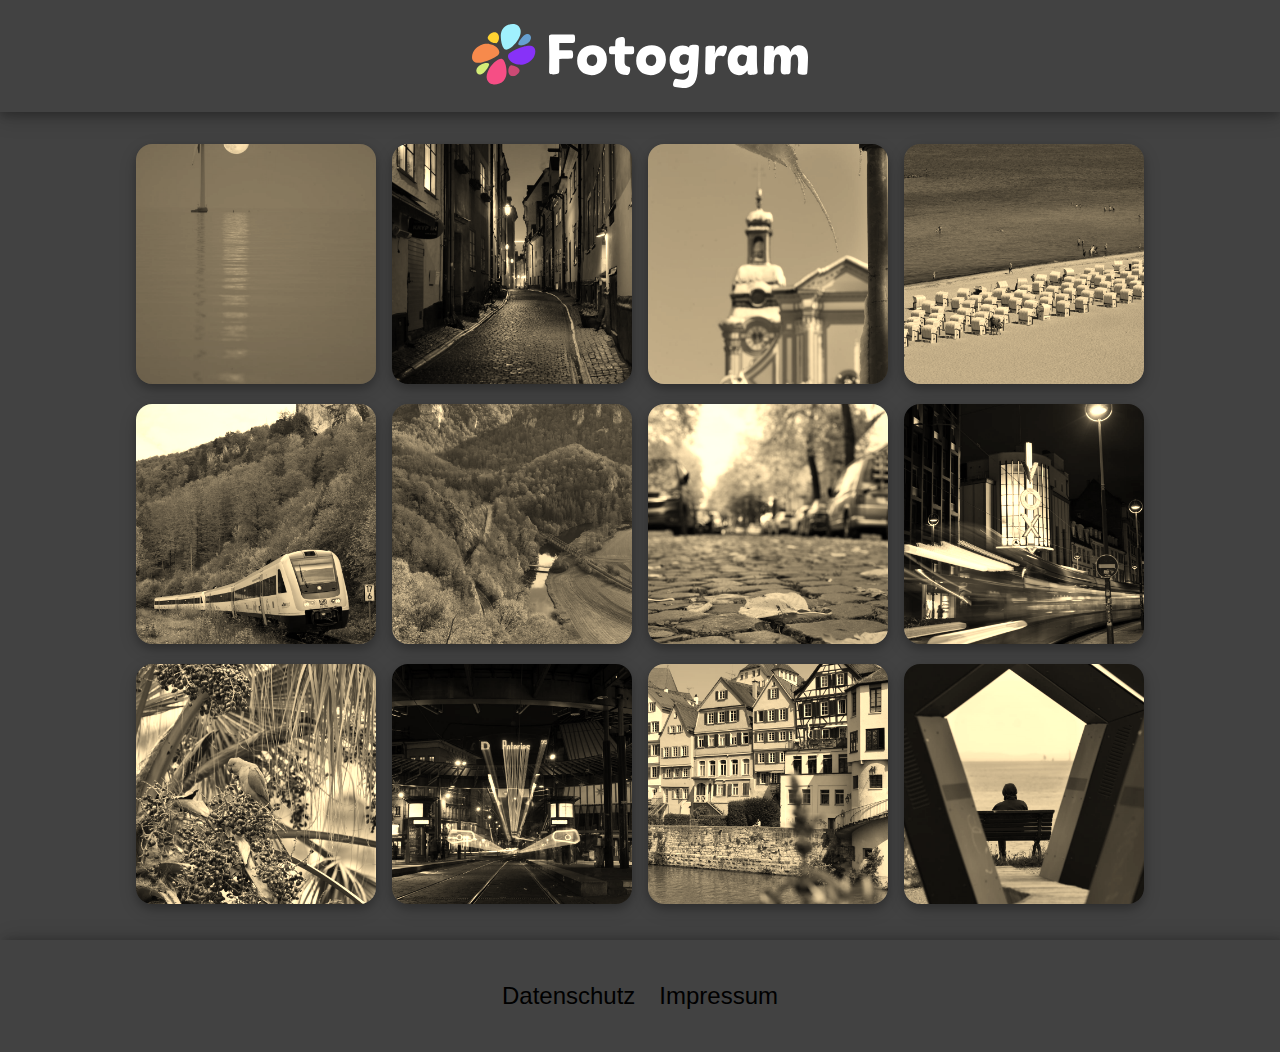
<file: index.html>
<!DOCTYPE html>
<html lang="en">

<head>
    <meta charset="UTF-8">
    <meta name="viewport" content="width=device-width, initial-scale=1.0">
    <link rel="icon" type="image/x-icon" href="./assets/img/logo/favicon.png">
    <title>Fotogram</title>
    <link rel="stylesheet" href="./style.css">
    <script src="./loadpictures.js"></script>

</head>

<body onload="loadPictures()" id="body">
    <header>
        <img src="./assets/img/logo/Fotogram_Logo.svg" class="d_none_400px">
        <img src="./assets/img/logo/favicon.svg" class="max-width-400px">
    </header>
    
    <main id="main_content">
        <div id="pictures">
            
        </div>
        
    </main>
    <div class="overlay d_none" id="overlay" onclick="toggleOverlay()">
       
        </div>
    <footer>
        <a href="./datenschutz.html">Datenschutz</a>
        <a href="./impressum.html">Impressum</a>
    </footer>
    
</body>
</html>
</file>
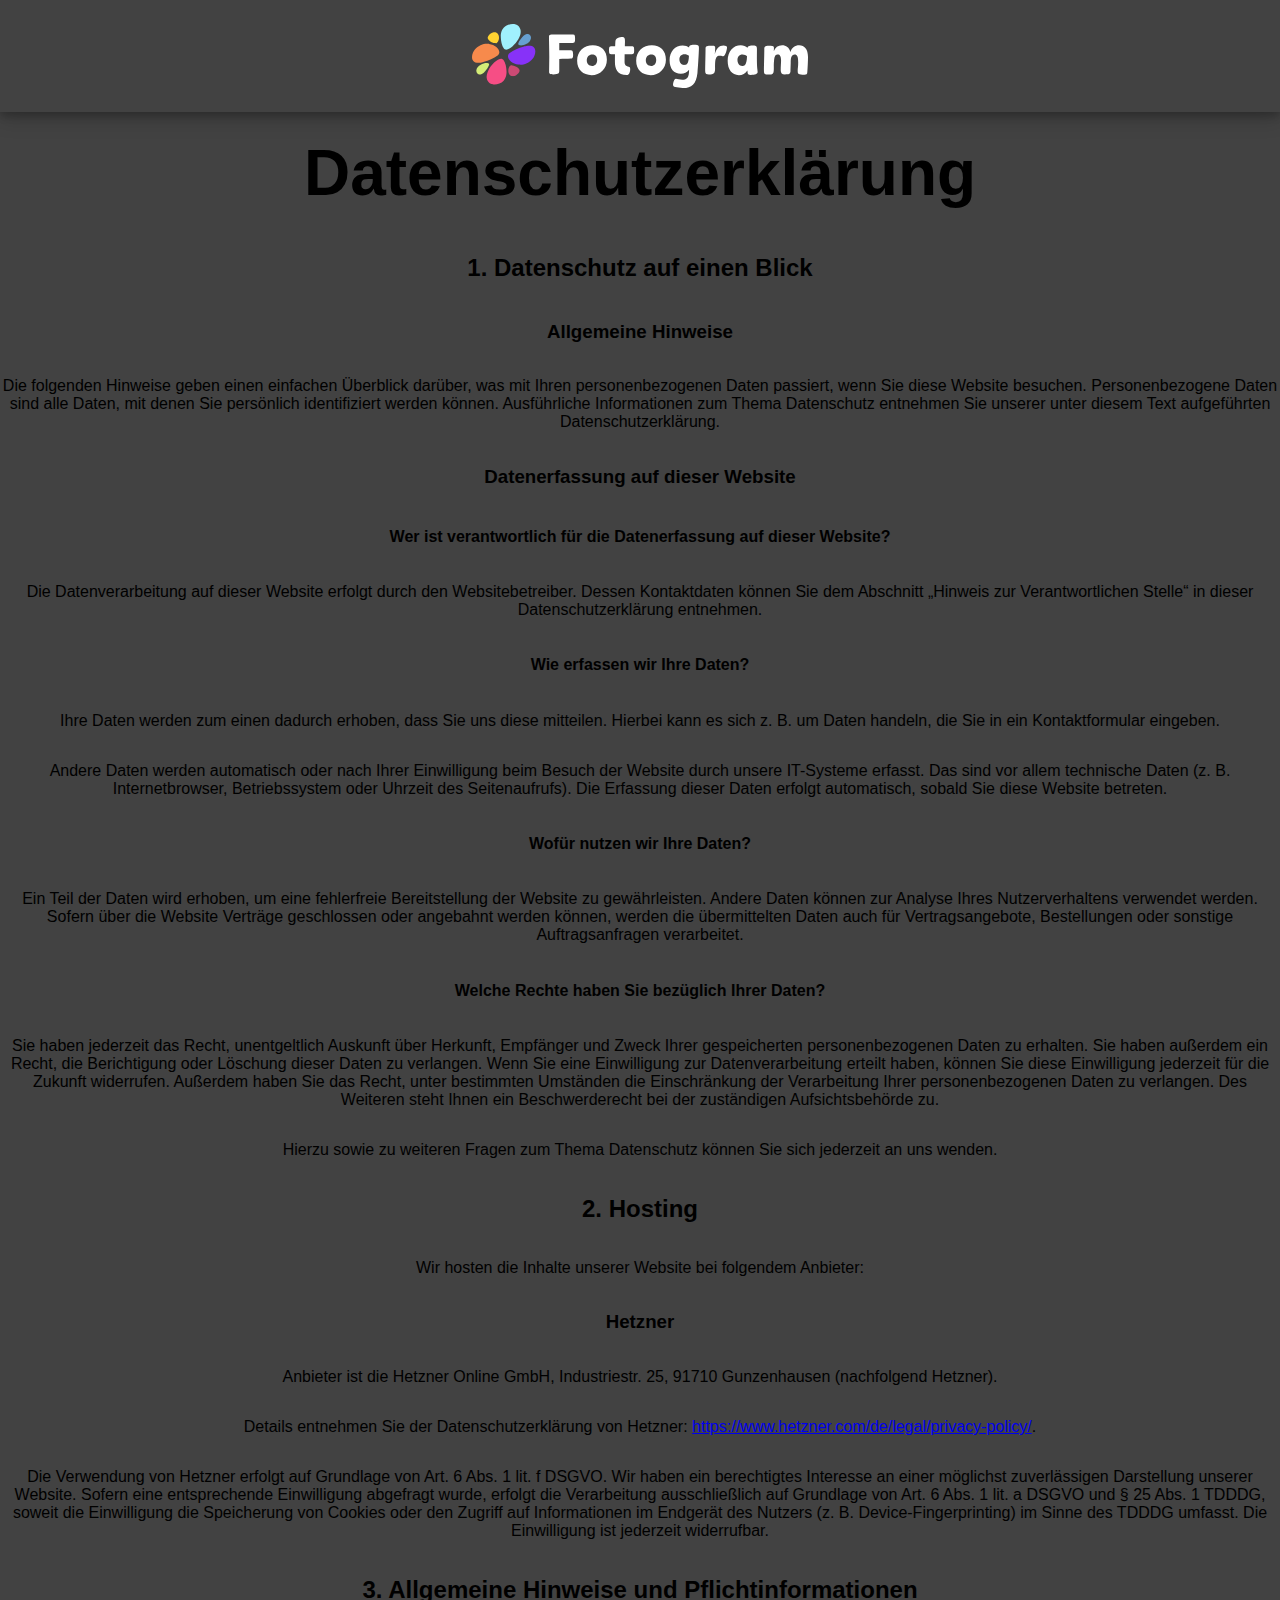
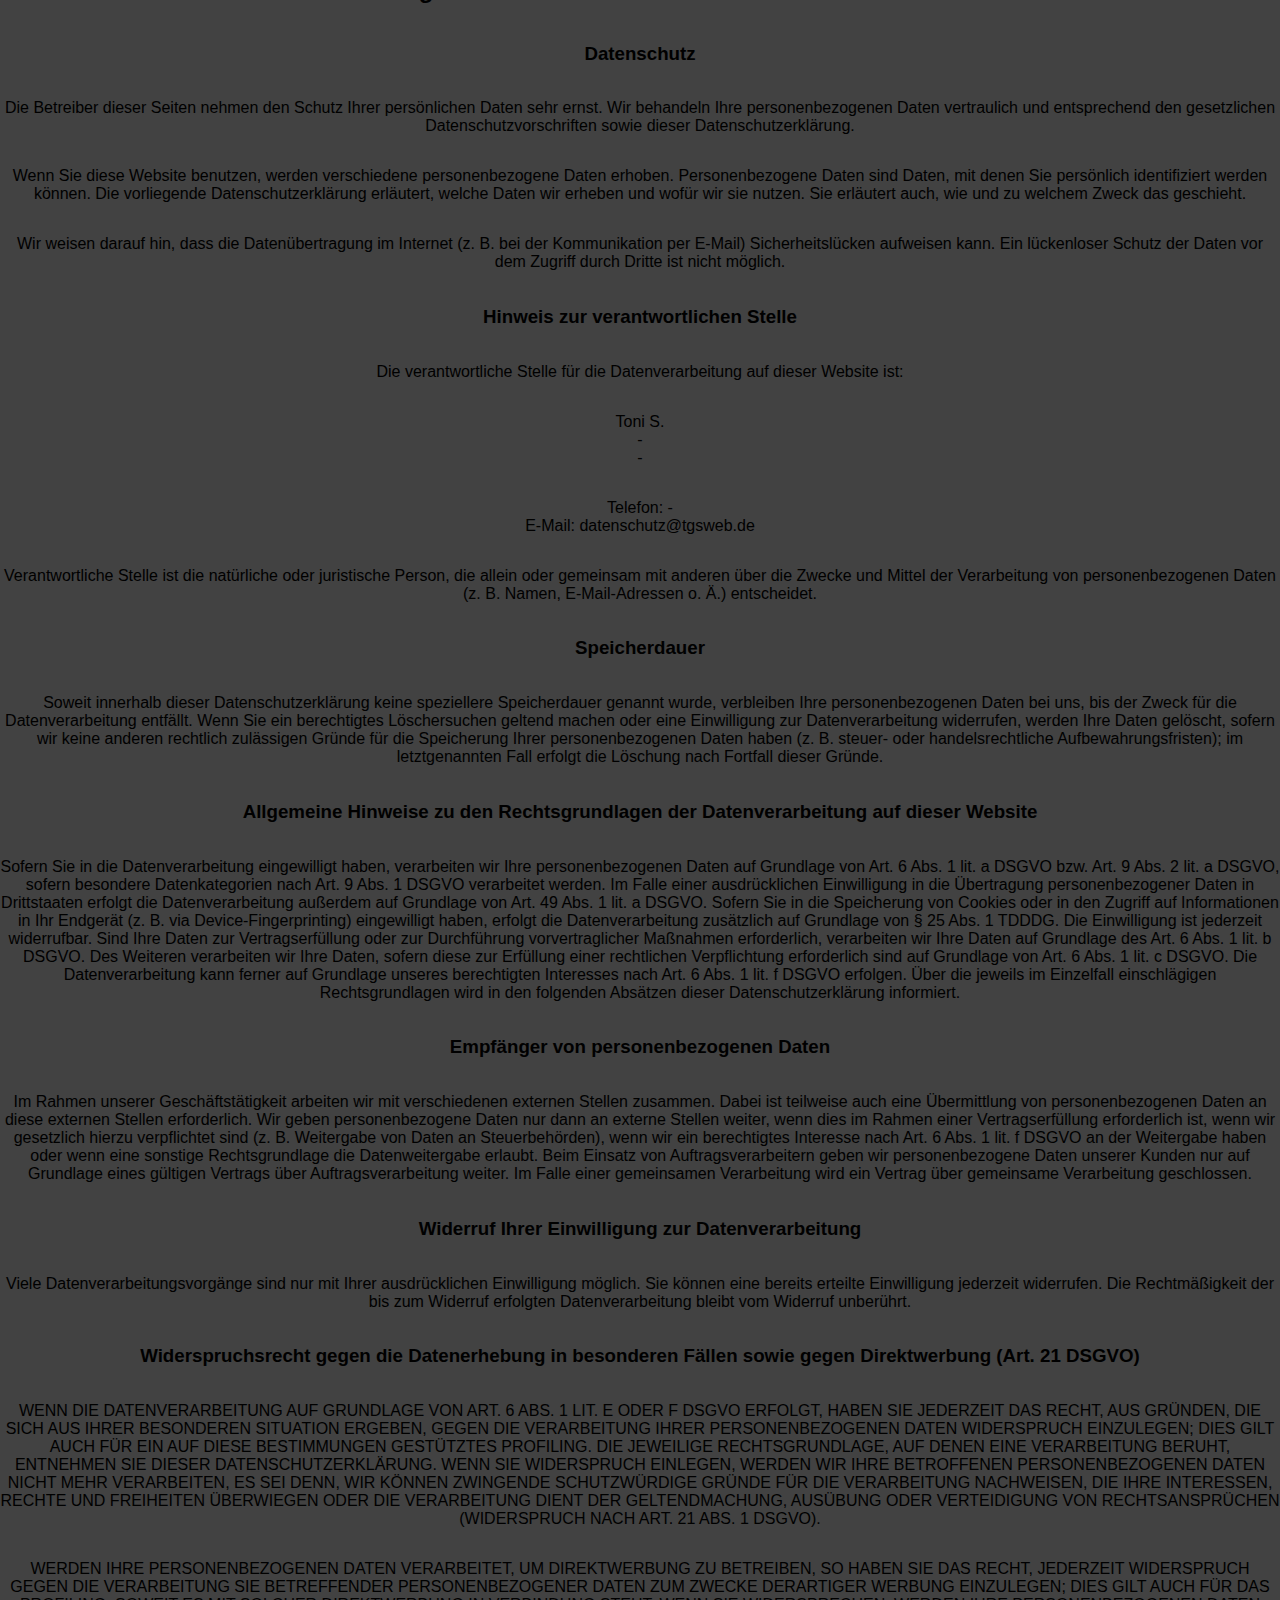
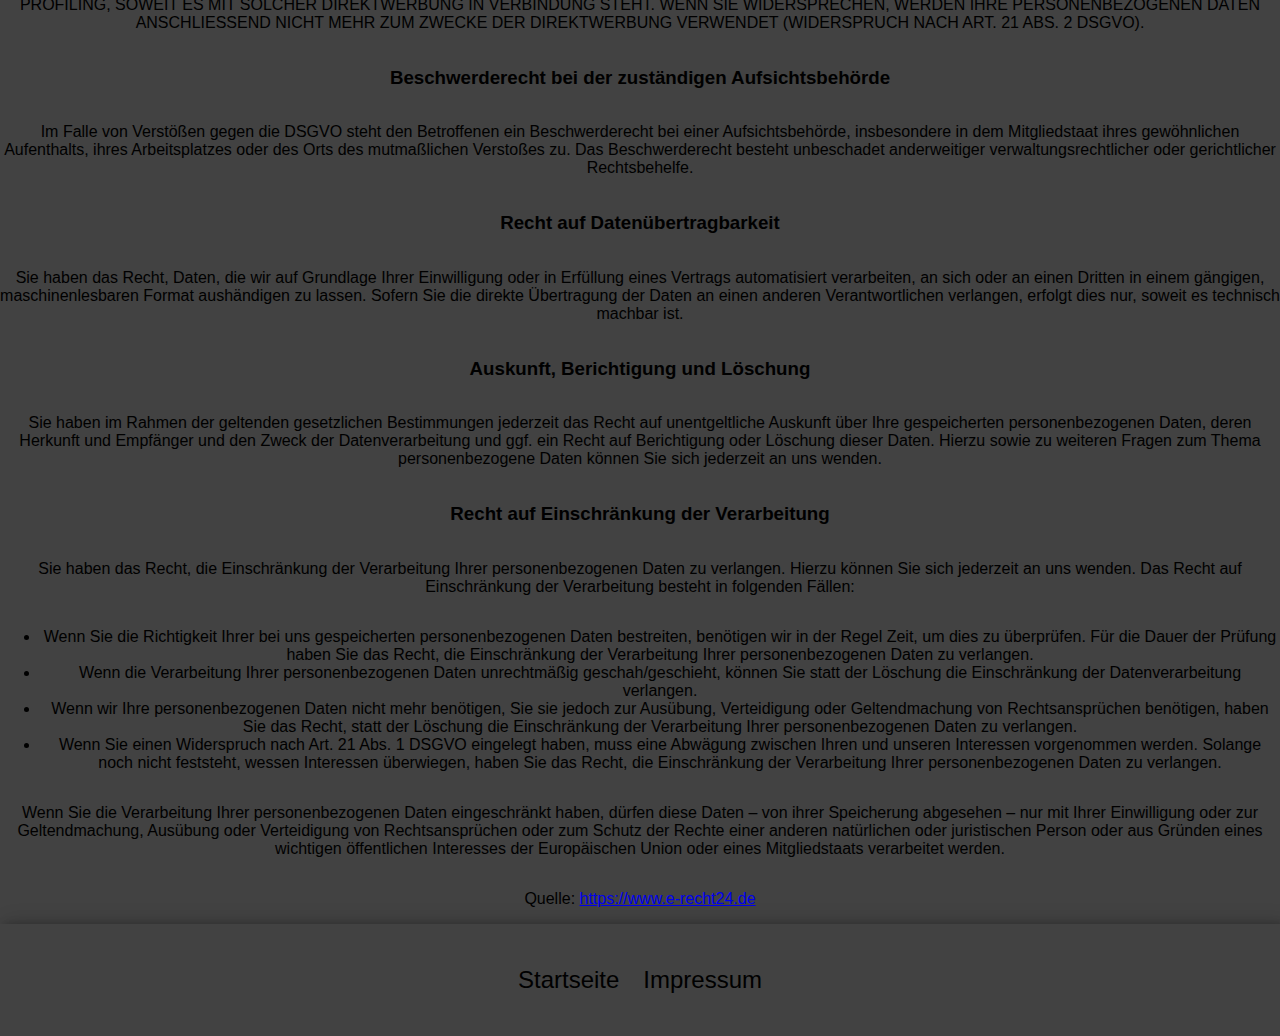
<file: datenschutz.html>
<!DOCTYPE html>
<html lang="en">
<head>
    <meta charset="UTF-8">
    <meta name="viewport" content="width=device-width, initial-scale=1.0">
    <link rel="icon" type="image/x-icon" href="./assets/img/logo/favicon.png">
    <link rel="stylesheet" href="./style.css">
    <title>Datenschutz</title>
</head>
<body>
    <header>
        <img src="./assets/img/logo/Fotogram_Logo.svg" class="d_none_400px">
        <img src="./assets/img/logo/favicon.svg" class="max-width-400px">
    </header>

    <h1>Datenschutz&shy;erkl&auml;rung</h1>
<h2>1. Datenschutz auf einen Blick</h2>
<h3>Allgemeine Hinweise</h3> <p>Die folgenden Hinweise geben einen einfachen &Uuml;berblick dar&uuml;ber, was mit Ihren personenbezogenen Daten passiert, wenn Sie diese Website besuchen. Personenbezogene Daten sind alle Daten, mit denen Sie pers&ouml;nlich identifiziert werden k&ouml;nnen. Ausf&uuml;hrliche Informationen zum Thema Datenschutz entnehmen Sie unserer unter diesem Text aufgef&uuml;hrten Datenschutzerkl&auml;rung.</p>
<h3>Datenerfassung auf dieser Website</h3> <h4>Wer ist verantwortlich f&uuml;r die Datenerfassung auf dieser Website?</h4> <p>Die Datenverarbeitung auf dieser Website erfolgt durch den Websitebetreiber. Dessen Kontaktdaten k&ouml;nnen Sie dem Abschnitt &bdquo;Hinweis zur Verantwortlichen Stelle&ldquo; in dieser Datenschutzerkl&auml;rung entnehmen.</p> <h4>Wie erfassen wir Ihre Daten?</h4> <p>Ihre Daten werden zum einen dadurch erhoben, dass Sie uns diese mitteilen. Hierbei kann es sich z.&nbsp;B. um Daten handeln, die Sie in ein Kontaktformular eingeben.</p> <p>Andere Daten werden automatisch oder nach Ihrer Einwilligung beim Besuch der Website durch unsere IT-Systeme erfasst. Das sind vor allem technische Daten (z.&nbsp;B. Internetbrowser, Betriebssystem oder Uhrzeit des Seitenaufrufs). Die Erfassung dieser Daten erfolgt automatisch, sobald Sie diese Website betreten.</p> <h4>Wof&uuml;r nutzen wir Ihre Daten?</h4> <p>Ein Teil der Daten wird erhoben, um eine fehlerfreie Bereitstellung der Website zu gew&auml;hrleisten. Andere Daten k&ouml;nnen zur Analyse Ihres Nutzerverhaltens verwendet werden. Sofern &uuml;ber die Website Vertr&auml;ge geschlossen oder angebahnt werden k&ouml;nnen, werden die &uuml;bermittelten Daten auch f&uuml;r Vertragsangebote, Bestellungen oder sonstige Auftragsanfragen verarbeitet.</p> <h4>Welche Rechte haben Sie bez&uuml;glich Ihrer Daten?</h4> <p>Sie haben jederzeit das Recht, unentgeltlich Auskunft &uuml;ber Herkunft, Empf&auml;nger und Zweck Ihrer gespeicherten personenbezogenen Daten zu erhalten. Sie haben au&szlig;erdem ein Recht, die Berichtigung oder L&ouml;schung dieser Daten zu verlangen. Wenn Sie eine Einwilligung zur Datenverarbeitung erteilt haben, k&ouml;nnen Sie diese Einwilligung jederzeit f&uuml;r die Zukunft widerrufen. Au&szlig;erdem haben Sie das Recht, unter bestimmten Umst&auml;nden die Einschr&auml;nkung der Verarbeitung Ihrer personenbezogenen Daten zu verlangen. Des Weiteren steht Ihnen ein Beschwerderecht bei der zust&auml;ndigen Aufsichtsbeh&ouml;rde zu.</p> <p>Hierzu sowie zu weiteren Fragen zum Thema Datenschutz k&ouml;nnen Sie sich jederzeit an uns wenden.</p>
<h2>2. Hosting</h2>
<p>Wir hosten die Inhalte unserer Website bei folgendem Anbieter:</p>
<h3>Hetzner</h3> <p>Anbieter ist die Hetzner Online GmbH, Industriestr. 25, 91710 Gunzenhausen (nachfolgend Hetzner).</p> <p>Details entnehmen Sie der Datenschutzerkl&auml;rung von Hetzner: <a href="https://www.hetzner.com/de/legal/privacy-policy/" target="_blank" rel="noopener noreferrer">https://www.hetzner.com/de/legal/privacy-policy/</a>.</p> <p>Die Verwendung von Hetzner erfolgt auf Grundlage von Art. 6 Abs. 1 lit. f DSGVO. Wir haben ein berechtigtes Interesse an einer m&ouml;glichst zuverl&auml;ssigen Darstellung unserer Website. Sofern eine entsprechende Einwilligung abgefragt wurde, erfolgt die Verarbeitung ausschlie&szlig;lich auf Grundlage von Art. 6 Abs. 1 lit. a DSGVO und &sect; 25 Abs. 1 TDDDG, soweit die Einwilligung die Speicherung von Cookies oder den Zugriff auf Informationen im Endger&auml;t des Nutzers (z.&nbsp;B. Device-Fingerprinting) im Sinne des TDDDG umfasst. Die Einwilligung ist jederzeit widerrufbar.</p>

<h2>3. Allgemeine Hinweise und Pflicht&shy;informationen</h2>
<h3>Datenschutz</h3> <p>Die Betreiber dieser Seiten nehmen den Schutz Ihrer pers&ouml;nlichen Daten sehr ernst. Wir behandeln Ihre personenbezogenen Daten vertraulich und entsprechend den gesetzlichen Datenschutzvorschriften sowie dieser Datenschutzerkl&auml;rung.</p> <p>Wenn Sie diese Website benutzen, werden verschiedene personenbezogene Daten erhoben. Personenbezogene Daten sind Daten, mit denen Sie pers&ouml;nlich identifiziert werden k&ouml;nnen. Die vorliegende Datenschutzerkl&auml;rung erl&auml;utert, welche Daten wir erheben und wof&uuml;r wir sie nutzen. Sie erl&auml;utert auch, wie und zu welchem Zweck das geschieht.</p> <p>Wir weisen darauf hin, dass die Daten&uuml;bertragung im Internet (z.&nbsp;B. bei der Kommunikation per E-Mail) Sicherheitsl&uuml;cken aufweisen kann. Ein l&uuml;ckenloser Schutz der Daten vor dem Zugriff durch Dritte ist nicht m&ouml;glich.</p>
<h3>Hinweis zur verantwortlichen Stelle</h3> <p>Die verantwortliche Stelle f&uuml;r die Datenverarbeitung auf dieser Website ist:</p> <p>Toni S.<br />
-<br />
-</p>

<p>Telefon: -<br />
E-Mail: datenschutz@tgsweb.de</p>
 <p>Verantwortliche Stelle ist die nat&uuml;rliche oder juristische Person, die allein oder gemeinsam mit anderen &uuml;ber die Zwecke und Mittel der Verarbeitung von personenbezogenen Daten (z.&nbsp;B. Namen, E-Mail-Adressen o. &Auml;.) entscheidet.</p>

<h3>Speicherdauer</h3> <p>Soweit innerhalb dieser Datenschutzerkl&auml;rung keine speziellere Speicherdauer genannt wurde, verbleiben Ihre personenbezogenen Daten bei uns, bis der Zweck f&uuml;r die Datenverarbeitung entf&auml;llt. Wenn Sie ein berechtigtes L&ouml;schersuchen geltend machen oder eine Einwilligung zur Datenverarbeitung widerrufen, werden Ihre Daten gel&ouml;scht, sofern wir keine anderen rechtlich zul&auml;ssigen Gr&uuml;nde f&uuml;r die Speicherung Ihrer personenbezogenen Daten haben (z.&nbsp;B. steuer- oder handelsrechtliche Aufbewahrungsfristen); im letztgenannten Fall erfolgt die L&ouml;schung nach Fortfall dieser Gr&uuml;nde.</p>
<h3>Allgemeine Hinweise zu den Rechtsgrundlagen der Datenverarbeitung auf dieser Website</h3> <p>Sofern Sie in die Datenverarbeitung eingewilligt haben, verarbeiten wir Ihre personenbezogenen Daten auf Grundlage von Art. 6 Abs. 1 lit. a DSGVO bzw. Art. 9 Abs. 2 lit. a DSGVO, sofern besondere Datenkategorien nach Art. 9 Abs. 1 DSGVO verarbeitet werden. Im Falle einer ausdr&uuml;cklichen Einwilligung in die &Uuml;bertragung personenbezogener Daten in Drittstaaten erfolgt die Datenverarbeitung au&szlig;erdem auf Grundlage von Art. 49 Abs. 1 lit. a DSGVO. Sofern Sie in die Speicherung von Cookies oder in den Zugriff auf Informationen in Ihr Endger&auml;t (z.&nbsp;B. via Device-Fingerprinting) eingewilligt haben, erfolgt die Datenverarbeitung zus&auml;tzlich auf Grundlage von &sect; 25 Abs. 1 TDDDG. Die Einwilligung ist jederzeit widerrufbar. Sind Ihre Daten zur Vertragserf&uuml;llung oder zur Durchf&uuml;hrung vorvertraglicher Ma&szlig;nahmen erforderlich, verarbeiten wir Ihre Daten auf Grundlage des Art. 6 Abs. 1 lit. b DSGVO. Des Weiteren verarbeiten wir Ihre Daten, sofern diese zur Erf&uuml;llung einer rechtlichen Verpflichtung erforderlich sind auf Grundlage von Art. 6 Abs. 1 lit. c DSGVO. Die Datenverarbeitung kann ferner auf Grundlage unseres berechtigten Interesses nach Art. 6 Abs. 1 lit. f DSGVO erfolgen. &Uuml;ber die jeweils im Einzelfall einschl&auml;gigen Rechtsgrundlagen wird in den folgenden Abs&auml;tzen dieser Datenschutzerkl&auml;rung informiert.</p>
<h3>Empf&auml;nger von personenbezogenen Daten</h3> <p>Im Rahmen unserer Gesch&auml;ftst&auml;tigkeit arbeiten wir mit verschiedenen externen Stellen zusammen. Dabei ist teilweise auch eine &Uuml;bermittlung von personenbezogenen Daten an diese externen Stellen erforderlich. Wir geben personenbezogene Daten nur dann an externe Stellen weiter, wenn dies im Rahmen einer Vertragserf&uuml;llung erforderlich ist, wenn wir gesetzlich hierzu verpflichtet sind (z.&nbsp;B. Weitergabe von Daten an Steuerbeh&ouml;rden), wenn wir ein berechtigtes Interesse nach Art. 6 Abs. 1 lit. f DSGVO an der Weitergabe haben oder wenn eine sonstige Rechtsgrundlage die Datenweitergabe erlaubt. Beim Einsatz von Auftragsverarbeitern geben wir personenbezogene Daten unserer Kunden nur auf Grundlage eines g&uuml;ltigen Vertrags &uuml;ber Auftragsverarbeitung weiter. Im Falle einer gemeinsamen Verarbeitung wird ein Vertrag &uuml;ber gemeinsame Verarbeitung geschlossen.</p>
<h3>Widerruf Ihrer Einwilligung zur Datenverarbeitung</h3> <p>Viele Datenverarbeitungsvorg&auml;nge sind nur mit Ihrer ausdr&uuml;cklichen Einwilligung m&ouml;glich. Sie k&ouml;nnen eine bereits erteilte Einwilligung jederzeit widerrufen. Die Rechtm&auml;&szlig;igkeit der bis zum Widerruf erfolgten Datenverarbeitung bleibt vom Widerruf unber&uuml;hrt.</p>
<h3>Widerspruchsrecht gegen die Datenerhebung in besonderen F&auml;llen sowie gegen Direktwerbung (Art. 21 DSGVO)</h3> <p>WENN DIE DATENVERARBEITUNG AUF GRUNDLAGE VON ART. 6 ABS. 1 LIT. E ODER F DSGVO ERFOLGT, HABEN SIE JEDERZEIT DAS RECHT, AUS GR&Uuml;NDEN, DIE SICH AUS IHRER BESONDEREN SITUATION ERGEBEN, GEGEN DIE VERARBEITUNG IHRER PERSONENBEZOGENEN DATEN WIDERSPRUCH EINZULEGEN; DIES GILT AUCH F&Uuml;R EIN AUF DIESE BESTIMMUNGEN GEST&Uuml;TZTES PROFILING. DIE JEWEILIGE RECHTSGRUNDLAGE, AUF DENEN EINE VERARBEITUNG BERUHT, ENTNEHMEN SIE DIESER DATENSCHUTZERKL&Auml;RUNG. WENN SIE WIDERSPRUCH EINLEGEN, WERDEN WIR IHRE BETROFFENEN PERSONENBEZOGENEN DATEN NICHT MEHR VERARBEITEN, ES SEI DENN, WIR K&Ouml;NNEN ZWINGENDE SCHUTZW&Uuml;RDIGE GR&Uuml;NDE F&Uuml;R DIE VERARBEITUNG NACHWEISEN, DIE IHRE INTERESSEN, RECHTE UND FREIHEITEN &Uuml;BERWIEGEN ODER DIE VERARBEITUNG DIENT DER GELTENDMACHUNG, AUS&Uuml;BUNG ODER VERTEIDIGUNG VON RECHTSANSPR&Uuml;CHEN (WIDERSPRUCH NACH ART. 21 ABS. 1 DSGVO).</p> <p>WERDEN IHRE PERSONENBEZOGENEN DATEN VERARBEITET, UM DIREKTWERBUNG ZU BETREIBEN, SO HABEN SIE DAS RECHT, JEDERZEIT WIDERSPRUCH GEGEN DIE VERARBEITUNG SIE BETREFFENDER PERSONENBEZOGENER DATEN ZUM ZWECKE DERARTIGER WERBUNG EINZULEGEN; DIES GILT AUCH F&Uuml;R DAS PROFILING, SOWEIT ES MIT SOLCHER DIREKTWERBUNG IN VERBINDUNG STEHT. WENN SIE WIDERSPRECHEN, WERDEN IHRE PERSONENBEZOGENEN DATEN ANSCHLIESSEND NICHT MEHR ZUM ZWECKE DER DIREKTWERBUNG VERWENDET (WIDERSPRUCH NACH ART. 21 ABS. 2 DSGVO).</p>
<h3>Beschwerde&shy;recht bei der zust&auml;ndigen Aufsichts&shy;beh&ouml;rde</h3> <p>Im Falle von Verst&ouml;&szlig;en gegen die DSGVO steht den Betroffenen ein Beschwerderecht bei einer Aufsichtsbeh&ouml;rde, insbesondere in dem Mitgliedstaat ihres gew&ouml;hnlichen Aufenthalts, ihres Arbeitsplatzes oder des Orts des mutma&szlig;lichen Versto&szlig;es zu. Das Beschwerderecht besteht unbeschadet anderweitiger verwaltungsrechtlicher oder gerichtlicher Rechtsbehelfe.</p>
<h3>Recht auf Daten&shy;&uuml;bertrag&shy;barkeit</h3> <p>Sie haben das Recht, Daten, die wir auf Grundlage Ihrer Einwilligung oder in Erf&uuml;llung eines Vertrags automatisiert verarbeiten, an sich oder an einen Dritten in einem g&auml;ngigen, maschinenlesbaren Format aush&auml;ndigen zu lassen. Sofern Sie die direkte &Uuml;bertragung der Daten an einen anderen Verantwortlichen verlangen, erfolgt dies nur, soweit es technisch machbar ist.</p>
<h3>Auskunft, Berichtigung und L&ouml;schung</h3> <p>Sie haben im Rahmen der geltenden gesetzlichen Bestimmungen jederzeit das Recht auf unentgeltliche Auskunft &uuml;ber Ihre gespeicherten personenbezogenen Daten, deren Herkunft und Empf&auml;nger und den Zweck der Datenverarbeitung und ggf. ein Recht auf Berichtigung oder L&ouml;schung dieser Daten. Hierzu sowie zu weiteren Fragen zum Thema personenbezogene Daten k&ouml;nnen Sie sich jederzeit an uns wenden.</p>
<h3>Recht auf Einschr&auml;nkung der Verarbeitung</h3> <p>Sie haben das Recht, die Einschr&auml;nkung der Verarbeitung Ihrer personenbezogenen Daten zu verlangen. Hierzu k&ouml;nnen Sie sich jederzeit an uns wenden. Das Recht auf Einschr&auml;nkung der Verarbeitung besteht in folgenden F&auml;llen:</p> <ul> <li>Wenn Sie die Richtigkeit Ihrer bei uns gespeicherten personenbezogenen Daten bestreiten, ben&ouml;tigen wir in der Regel Zeit, um dies zu &uuml;berpr&uuml;fen. F&uuml;r die Dauer der Pr&uuml;fung haben Sie das Recht, die Einschr&auml;nkung der Verarbeitung Ihrer personenbezogenen Daten zu verlangen.</li> <li>Wenn die Verarbeitung Ihrer personenbezogenen Daten unrechtm&auml;&szlig;ig geschah/geschieht, k&ouml;nnen Sie statt der L&ouml;schung die Einschr&auml;nkung der Datenverarbeitung verlangen.</li> <li>Wenn wir Ihre personenbezogenen Daten nicht mehr ben&ouml;tigen, Sie sie jedoch zur Aus&uuml;bung, Verteidigung oder Geltendmachung von Rechtsanspr&uuml;chen ben&ouml;tigen, haben Sie das Recht, statt der L&ouml;schung die Einschr&auml;nkung der Verarbeitung Ihrer personenbezogenen Daten zu verlangen.</li> <li>Wenn Sie einen Widerspruch nach Art. 21 Abs. 1 DSGVO eingelegt haben, muss eine Abw&auml;gung zwischen Ihren und unseren Interessen vorgenommen werden. Solange noch nicht feststeht, wessen Interessen &uuml;berwiegen, haben Sie das Recht, die Einschr&auml;nkung der Verarbeitung Ihrer personenbezogenen Daten zu verlangen.</li> </ul> <p>Wenn Sie die Verarbeitung Ihrer personenbezogenen Daten eingeschr&auml;nkt haben, d&uuml;rfen diese Daten &ndash; von ihrer Speicherung abgesehen &ndash; nur mit Ihrer Einwilligung oder zur Geltendmachung, Aus&uuml;bung oder Verteidigung von Rechtsanspr&uuml;chen oder zum Schutz der Rechte einer anderen nat&uuml;rlichen oder juristischen Person oder aus Gr&uuml;nden eines wichtigen &ouml;ffentlichen Interesses der Europ&auml;ischen Union oder eines Mitgliedstaats verarbeitet werden.</p>
<p>Quelle: <a href="https://www.e-recht24.de">https://www.e-recht24.de</a></p>


<footer>
    <a href="./index.html">Startseite</a>
    <a href="./impressum.html">Impressum</a>
</footer>
</body>
</html>
</file>
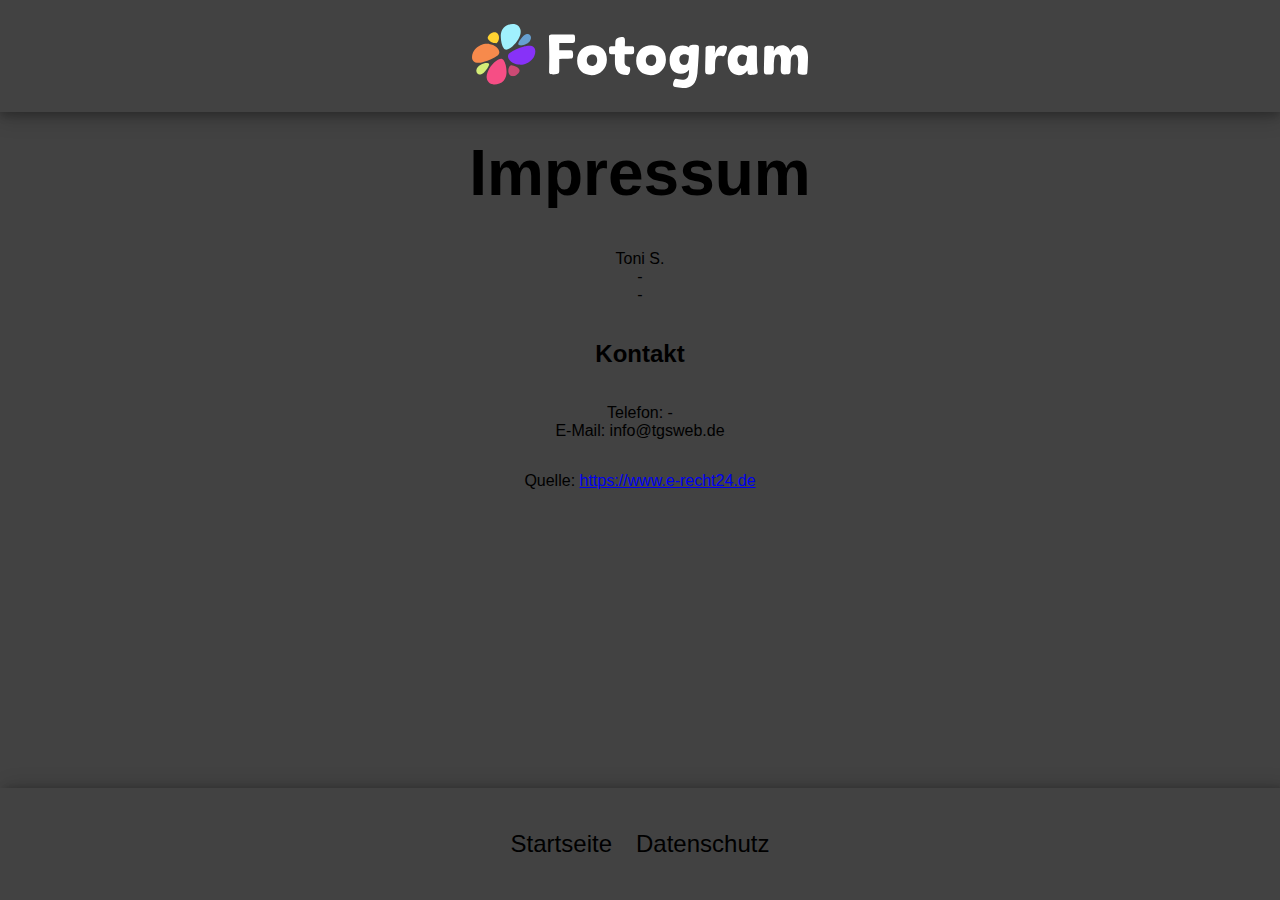
<file: impressum.html>
<!DOCTYPE html>
<html lang="en">
<head>
    <meta charset="UTF-8">
    <meta name="viewport" content="width=device-width, initial-scale=1.0">
    <link rel="icon" type="image/x-icon" href="./assets/img/logo/favicon.png">
    <link rel="stylesheet" href="./style.css">
    <title>Impressum</title>
</head>
<body>
    <header>
        <img src="./assets/img/logo/Fotogram_Logo.svg" class="d_none_400px">
        <img src="./assets/img/logo/favicon.svg" class="max-width-400px">
    </header>
    <h1>Impressum</h1>

<p>Toni S.<br />
-<br />
-</p>

<h2>Kontakt</h2>
<p>Telefon: -<br />
E-Mail: info@tgsweb.de</p>

<p>Quelle: <a href="https://www.e-recht24.de">https://www.e-recht24.de</a></p>

<footer>
    <a href="./index.html">Startseite</a>
    <a href="./datenschutz.html">Datenschutz</a>
</footer>

</body>
</html>
</file>
<file: style.css>
html,
body {
    margin: 0;
    background: #424242;
    font-family: "Ubuntu", sans-serif;
    text-align: center;
    min-height: 100vh;
    display: flex;
    flex-direction: column;
}

.noscroll {
    overflow: hidden;
}

header {
    height: 112px;
    width: 100%;
    box-shadow: 0 4px 8px 0 rgba(0, 0, 0, 0.2), 0 6px 20px 0 rgba(0, 0, 0, 0.19);
}

header img {
    margin: 24px 0px;
    height: 64px;
}

h1 {
    margin: 24px 0px;
    font-size: 64px;
}

main {
    display: grid;
    flex-grow: 1;
    align-items: center;
    max-width: 1920px;
    margin: auto;
}

main img {
    margin: 8px;
    height: 240px;
    width: 240px;
    border-radius: 16px;
    object-fit: cover;
    box-shadow: 0 4px 8px 0 rgba(0, 0, 0, 0.2), 0 6px 20px 0 rgba(0, 0, 0, 0.19);
    filter: sepia(100%);
    transition: .2s ease-in-out;
}

main img:hover {
    box-shadow: 0 4px 8px 0 rgba(255, 255, 255, 0.2), 0 6px 20px 0 rgba(255, 255, 255, 0.19);
    transition: .2s ease-in-out;
    filter: sepia(0);
}

footer {
    margin-top: auto;
    display: flex;
    justify-content: center;
    align-items: center;
    gap: 24px;
    height: 112px;
    box-shadow: 4px 0px 8px 0 rgba(0, 0, 0, 0.2), 6px 0px 20px 0 rgba(0, 0, 0, 0.19);
    text-align: center;
}

footer a {
    text-decoration: none;
    color: black;
    font-size: 24px;
    text-align: center;
}

footer a:hover {
    color: #ffaa08;

}

#pictures {
    margin: 24px;
}


.overlay {
    position: fixed;
    left: 0;
    right: 0;
    width: 100%;
    height: 100vh;
    margin-inline: auto;
    display: flex;
    flex-direction: column;
    align-items: center;
    justify-content: center;
}

.overlayBtn {
    background-color: #424242;
    border-radius: 12px;
    margin: 8px;
    height: 48px;
    width: 48px;
    font-size: 32px;
    color: white;
}

.overlayText {
    display: flex;
    flex-direction: row;
    align-items: center;
    justify-content: space-between;
    margin: 0 10%;
    margin-bottom: 12px;
    font-size: 32px;
    color: black;

}

.filter {
    filter: blur(8px);
}

.bigpicture {
    background-color: rgba(255, 255, 255, 0.7);
    box-shadow: 4px 0px 8px 0 rgba(0, 0, 0, 0.2), 6px 0px 20px 0 rgba(0, 0, 0, 0.19);

    border-radius: 24px;
}

.bigpicture img {
    width: 85%;
    height: auto;
    max-height: 60vh;
    border-style: solid;
    border-radius: 24px;
    border-color: orange;
    border-width: 4px;
    margin-bottom: 16px;
}

.bigpicture h3 {
    color: black;
    font-size: 24px;
    font-weight: 700;
    margin: 16px 0;
    text-align: center;
}


.d_none {
    display: none;
}

.max-width-400px {
    display: none;
}

@media(max-width:400px) {
    .d_none_400px {
        display: none;
    }

    .max-width-400px {
        display: flex;
        justify-self: center;
        align-items: center;

    }
}
</file>
